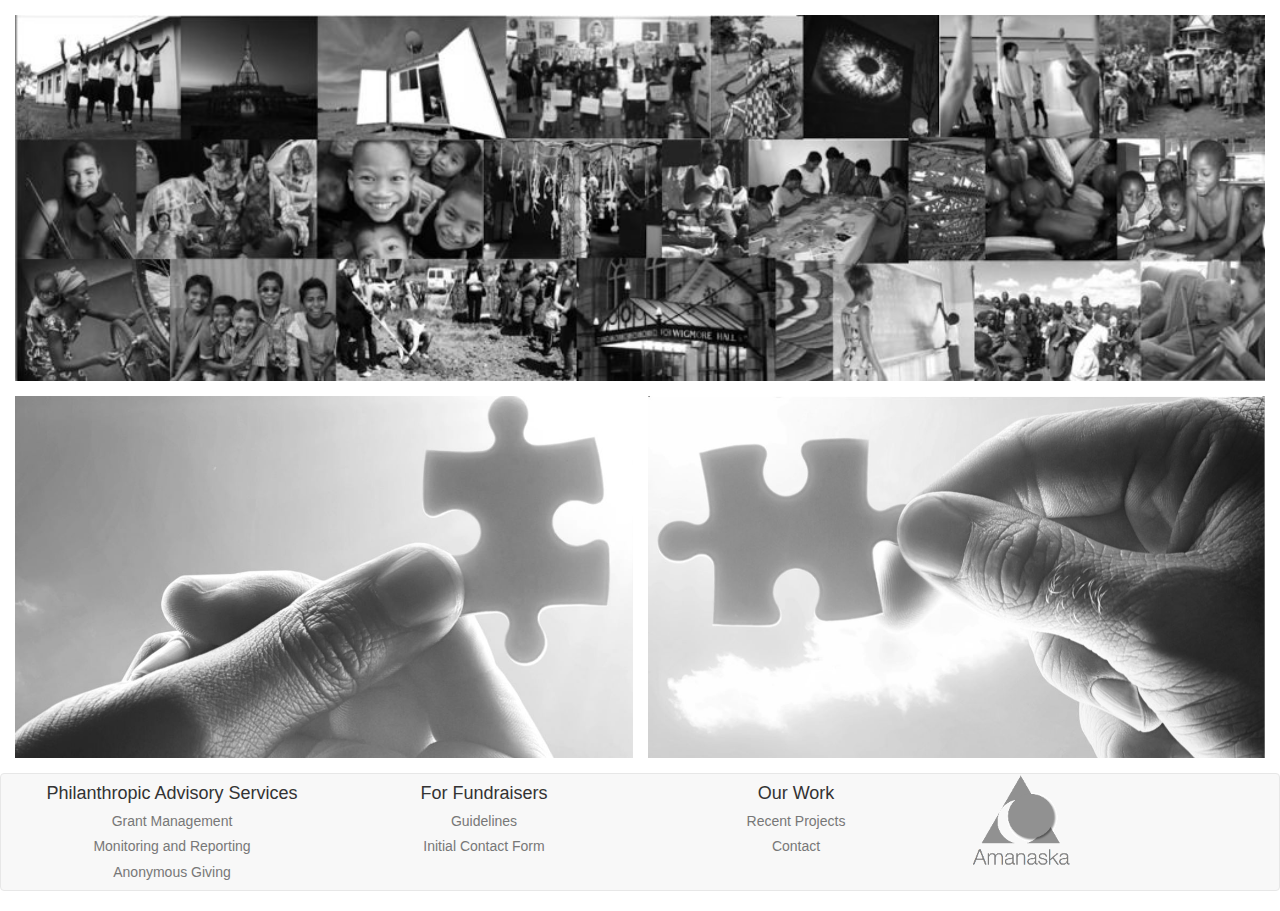
<file: index.html>
<!DOCTYPE html>
<html lang="en">
  <head>
    <meta charset="utf-8">
    <meta http-equiv="X-UA-Compatible" content="IE=edge">
    <meta name="viewport" content="width=device-width, initial-scale=1">
    <!-- The above 3 meta tags *must* come first in the head; any other head content must come *after* these tags -->
    <title>Amanaska</title>

    <!-- Bootstrap -->
    <link href="css/bootstrap.min.css" rel="stylesheet">

    <!-- Amanaska-->
    <link href="css/amanaska.css" rel="stylesheet">

    <!-- HTML5 shim and Respond.js for IE8 support of HTML5 elements and media queries -->
    <!-- WARNING: Respond.js doesn't work if you view the page via file:// -->
    <!--[if lt IE 9]>
      <script src="https://oss.maxcdn.com/html5shiv/3.7.2/html5shiv.min.js"></script>
      <script src="https://oss.maxcdn.com/respond/1.4.2/respond.min.js"></script>
    <![endif]-->
  </head>
  <body>

    <!-- page contents -->
    <div class="container-fluid">
      <!-- top row -->
      <div class="row">
        <!-- past projects image -->
        <div class="col-md-12">
          <div class="past-projects-wrapper">
            <a href="past-projects.html">
              <div class="past-projects-block">
              </div>
            </a>
          </div>
        </div>
      </div>

      <!-- bottom row -->
      <div class="row">
        <!-- funder image -->
        <div class="col-md-6 fill-right">
          <div class="fund-row-wrapper">
            <a href="funders.html">
              <div class="funder-block">
              </div>
            </a>
          </div>
        </div>
        <!-- fundraiser image -->
        <div class="col-md-6 fill-left">
          <div class="fund-row-wrapper">
            <a href="fundraisers.html">
              <div class="fund-receiver-block">
              </div>
            </a>
          </div>
        </div>
      </div>
    </div>

    <nav class="navbar navbar-default navbar-bottom">
      <div class="container-fluid">
        <div class="col-md-3">
          <p class="h4 text-center">Philanthropic Advisory Services</p>
          <p class="h5 text-center"><a href="funders.html#grant_management" class="navbar-link">Grant Management</a></p>
          <p class="h5 text-center"><a href="funders.html#monitoring_reporting" class="navbar-link">Monitoring and Reporting</a></p>
          <p class="h5 text-center"><a href="funders.html#anonymous_giving" class="navbar-link">Anonymous Giving</a></p>
        </div>
        <div class="col-md-3">
          <p class="h4 text-center">For Fundraisers</p>
          <p class="h5 text-center"><a href="fundraisers.html#guidelines" class="navbar-link">Guidelines</a></p>
          <p class="h5 text-center"><a href="https://docs.google.com/a/amanaska.org/forms/d/1EvOXTfWurTvC6Z0MPoLSiSUg1_WMG8jgDQChXH9oP-c" class="navbar-link">Initial Contact Form</a></p>
        </div>
        <div class="col-md-3">
          <p class="h4 text-center">Our Work</p>
          <p class="h5 text-center"><a href="past-projects.html" class="navbar-link">Recent Projects</p>
          <p class="h5 text-center"><a href="#pp1" class="navbar-link" onclick="javascript: alert('not implemented yet'); return false;">Contact</p>
        </div>
        <div class="col-md-3">
          <a href="/index.html">
            <img src="img/logo-transparent-110x96.png" class="img-responsive" />
          </a>
        </div>
      </div>
    </nav>

    <div id="preload">
      <img src="../img/past-projects-bw.jpg" width="1" height="1" alt="Hidden Image" />
      <img src="../img/past-projects.jpg" width="1" height="1" alt="Hidden Image" />
      <img src="../img/fundraisers-bw.jpg" width="1" height="1" alt="Hidden Image" />
      <img src="../img/fundraisers.jpg" width="1" height="1" alt="Hidden Image" />
      <img src="../img/funders-bw.jpg" width="1" height="1" alt="Hidden Image" />
      <img src="../img/funders.jpg" width="1" height="1" alt="Hidden Image" />
    </div>

    <!-- jQuery (necessary for Bootstrap's JavaScript plugins) -->
    <script src="https://ajax.googleapis.com/ajax/libs/jquery/1.11.3/jquery.min.js"></script>
    <!-- Include all compiled plugins (below), or include individual files as needed -->
    <script src="js/bootstrap.min.js"></script>
  </body>
</html>
</file>
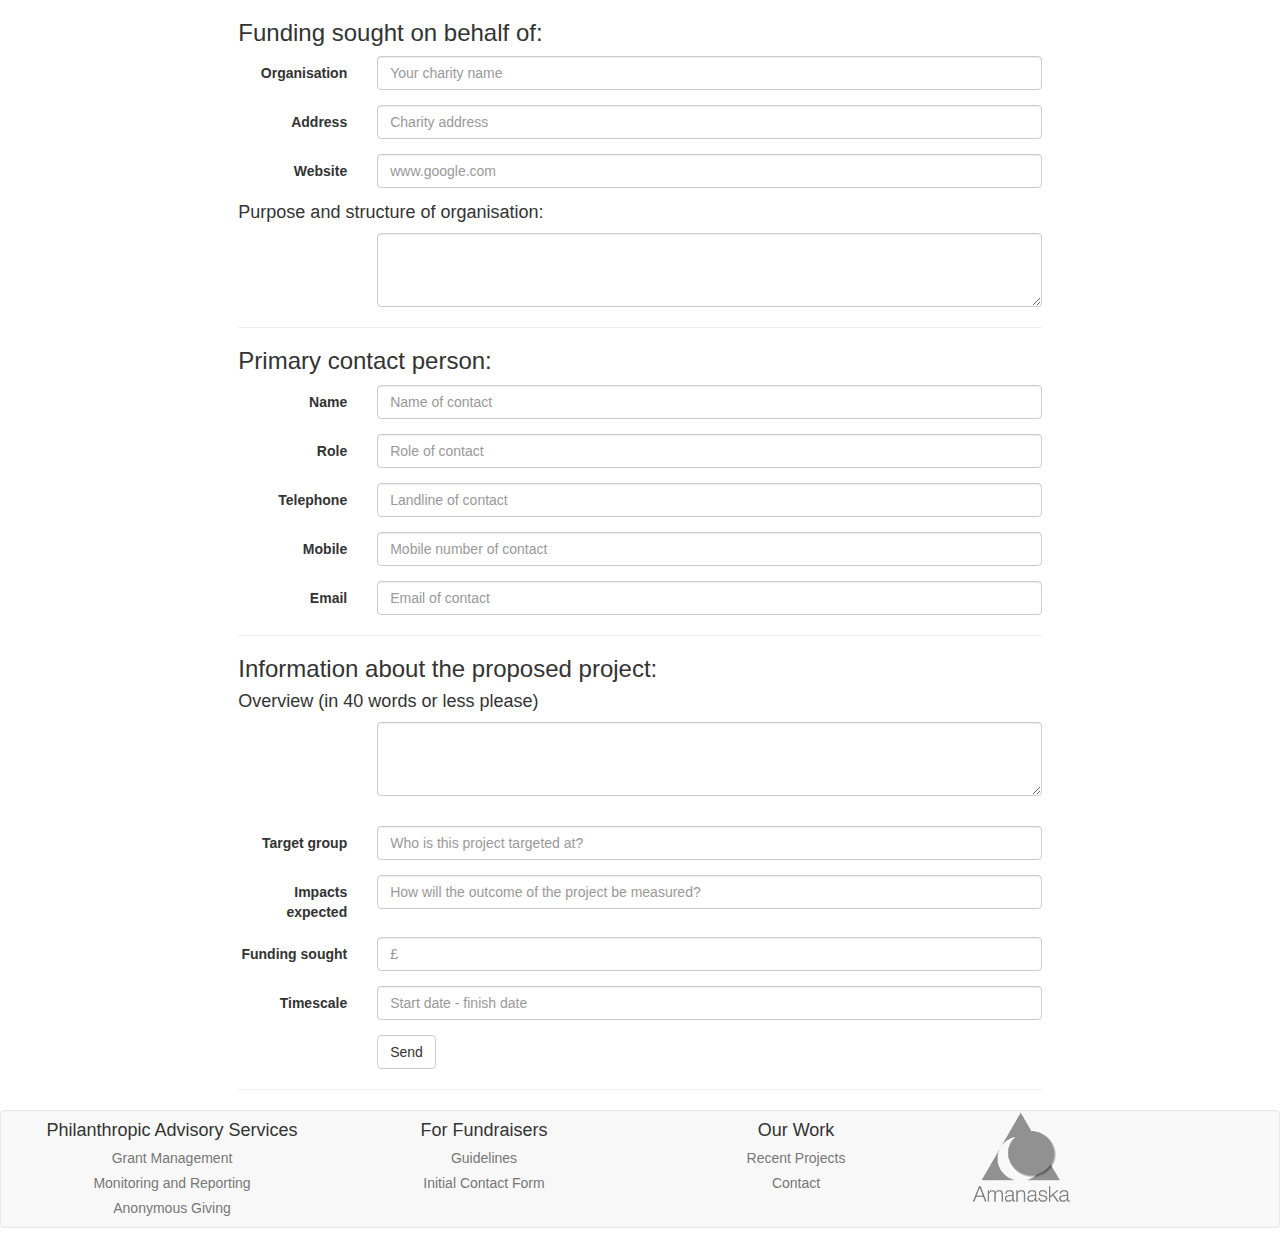
<file: contact.html>
<!DOCTYPE html>
<html lang="en">
  <head>
    <meta charset="utf-8">
    <meta http-equiv="X-UA-Compatible" content="IE=edge">
    <meta name="viewport" content="width=device-width, initial-scale=1">
    <!-- The above 3 meta tags *must* come first in the head; any other head content must come *after* these tags -->
    <title>Fundraiser Inquiring</title>
    <!-- Bootstrap -->
    <link href="css/bootstrap.min.css" rel="stylesheet">
    <!-- Amanaska-->
    <link href="css/amanaska.css" rel="stylesheet">
    <!-- HTML5 shim and Respond.js for IE8 support of HTML5 elements and media queries -->
    <!-- WARNING: Respond.js doesn't work if you view the page via file:// -->
    <!--[if lt IE 9]>
    <script src="https://oss.maxcdn.com/html5shiv/3.7.2/html5shiv.min.js"></script>
    <script src="https://oss.maxcdn.com/respond/1.4.2/respond.min.js"></script>
    <![endif]-->
  </head>
  <body>
    <!-- page contents -->
    <div class="container-fluid">
      <div class="col-sm-8 col-sm-offset-2">
      <form id="contactForm" class="form-horizontal">
        <h3>Funding sought on behalf of:</h3>
        <div class="form-group">
          <label for="inputName" class="col-sm-2 control-label">Organisation</label>
          <div class="col-sm-10">
            <input type="text" class="form-control" name="organisation" id="inputName" placeholder="Your charity name">
          </div>
        </div>
        <div class="form-group">
          <label for="inputAddress" class="col-sm-2 control-label">Address</label>
          <div class="col-sm-10">
            <input type="text" class="form-control" name="address" id="inputAddress" placeholder="Charity address">
          </div>
        </div>
        <div class="form-group">
          <label for="inputWebsite" class="col-sm-2 control-label">Website</label>
          <div class="col-sm-10">
            <input type="text" class="form-control" name="website" id="inputWebsite" placeholder="www.google.com">
          </div>
        </div>
        <h4>Purpose and structure of organisation:</h4>
        <div class="row">
          <div class="col-sm-10 col-sm-offset-2">
            <textarea class="form-control" name="aboutorganisation" rows="3"></textarea>
          </div>
        </div>
        <hr />
        <h3>Primary contact person:</h3>
        <div class="form-group">
          <label for="inputPersonName" class="col-sm-2 control-label">Name</label>
          <div class="col-sm-10">
            <input type="text" class="form-control" name="name" id="inputPersonName" placeholder="Name of contact">
          </div>
        </div>
        <div class="form-group">
          <label for="inputPersonRole" class="col-sm-2 control-label">Role</label>
          <div class="col-sm-10">
            <input type="text" class="form-control" name="role" id="inputPersonRole" placeholder="Role of contact">
          </div>
        </div>
        <div class="form-group">
          <label for="inputPersonTelephone" class="col-sm-2 control-label">Telephone</label>
          <div class="col-sm-10">
            <input type="tel" class="form-control" name="telephone" id="inputPersonTelephone" placeholder="Landline of contact">
          </div>
        </div>
        <div class="form-group">
          <label for="inputPersonMobile" class="col-sm-2 control-label">Mobile</label>
          <div class="col-sm-10">
            <input type="tel" class="form-control" name="mobile" id="inputPersonMobile" placeholder="Mobile number of contact">
          </div>
        </div>
        <div class="form-group">
          <label for="inputPersonEmail" class="col-sm-2 control-label">Email</label>
          <div class="col-sm-10">
            <input type="email" class="form-control" name="email" id="inputPersonEmail" placeholder="Email of contact">
          </div>
        </div>
        <hr />
        <h3>Information about the proposed project:</h3>
        <h4>Overview (in 40 words or less please)</h4>
        <div class="row">
          <div class="col-sm-10 col-sm-offset-2">
            <textarea class="form-control" rows="3" name="projectoverview" style="margin-bottom: 30px"></textarea>
          </div>
        </div>
        <!-- <textarea class="form-control" rows="3"  style="margin-bottom: 15px"></textarea> -->
        <div class="form-group">
          <label for="projectTargetGroup" class="col-sm-2 control-label">Target group</label>
          <div class="col-sm-10">
            <input type="text" class="form-control" name="targetgroup" id="projectTargetGroup" placeholder="Who is this project targeted at?">
          </div>
        </div>
        <div class="form-group">
          <label for="projectImpactsExpected" class="col-sm-2 control-label"> Impacts expected</label>
          <div class="col-sm-10">
            <input type="text" class="form-control" name="impacts" id="projectImpactsExpected" placeholder="How will the outcome of the project be measured?">
          </div>
        </div>
        <div class="form-group">
          <label for="projectFundingAmount" class="col-sm-2 control-label"> Funding sought</label>
          <div class="col-sm-10">
            <input type="number" class="form-control" name="amount" id="projectFundingAmount" placeholder="£">
          </div>
        </div>
        <div class="form-group">
          <label for="projectTimescape" class="col-sm-2 control-label">Timescale</label>
          <div class="col-sm-10">
            <input type="text" class="form-control" name="timescale" id="projectTimescape" placeholder="Start date - finish date">
          </div>
        </div>
        <div class="form-group">
          <div class="col-sm-offset-2 col-sm-10">
            <button type="submit" id="contactButton" class="btn btn-default">Send</button>
          </div>
        </div>
        <hr />
      </form>
      </div>
    </div>
    <nav class="navbar navbar-default navbar-bottom">
      <div class="container-fluid">
        <div class="col-md-3">
          <p class="h4 text-center">Philanthropic Advisory Services</p>
          <p class="h5 text-center"><a href="funders.html#grant_management" class="navbar-link">Grant Management</a></p>
          <p class="h5 text-center"><a href="funders.html#monitoring_reporting" class="navbar-link">Monitoring and Reporting</a></p>
          <p class="h5 text-center"><a href="funders.html#anonymous_giving" class="navbar-link">Anonymous Giving</a></p>
        </div>
        <div class="col-md-3">
          <p class="h4 text-center">For Fundraisers</p>
          <p class="h5 text-center"><a href="fundraisers.html#guidelines" class="navbar-link">Guidelines</a></p>
          <p class="h5 text-center"><a href="https://docs.google.com/a/amanaska.org/forms/d/1EvOXTfWurTvC6Z0MPoLSiSUg1_WMG8jgDQChXH9oP-c" class="navbar-link">Initial Contact Form</a></p>
        </div>
        <div class="col-md-3">
          <p class="h4 text-center">Our Work</p>
          <p class="h5 text-center"><a href="past-projects.html" class="navbar-link">Recent Projects</p>
          <p class="h5 text-center"><a href="#pp1" class="navbar-link" onclick="javascript: alert('not implemented yet'); return false;">Contact</p>
        </div>
        <div class="col-md-3">
          <a href="/index.html">
            <img src="img/logo-transparent-110x96.png" class="img-responsive" />
          </a>
        </div>
      </div>
    </nav>

    <!-- Modals -->
    <div class="modal fade" id="successModal" tabindex="-1" role="dialog" aria-labelledby="myModalLabel">
      <div class="modal-dialog" role="document">
        <div class="modal-content">
          <div class="modal-header">
            <button type="button" class="close" data-dismiss="modal" aria-label="Close"><span aria-hidden="true">&times;</span></button>
            <h4 class="modal-title" id="myModalLabel">Thank you.</h4>
          </div>
          <div class="modal-body">
            Your details have been sent to us. We'll now take a look at your application and get back to you shortly.
          </div>
          <div class="modal-footer">
            <!-- <button type="button" class="btn btn-default" data-dismiss="modal">OK</button> -->
          </div>
        </div>
      </div>
    </div>

    <div class="modal fade" id="errorModal" tabindex="-1" role="dialog" aria-labelledby="myModalLabel">
      <div class="modal-dialog" role="document">
        <div class="modal-content">
          <div class="modal-header">
            <button type="button" class="close" data-dismiss="modal" aria-label="Close"><span aria-hidden="true">&times;</span></button>
            <h4 class="modal-title" id="myModalLabel">An error occurred.</h4>
          </div>
          <div class="modal-body">
            There was an error sending your contact form. Please check the details, try again, and email
            info@amanaska if that fails.
          </div>
          <div class="modal-footer">
            <button type="button" class="btn btn-default" data-dismiss="modal">OK</button>
          </div>
        </div>
      </div>
    </div>

    <!-- jQuery (necessary for Bootstrap's JavaScript plugins) -->
    <script src="https://ajax.googleapis.com/ajax/libs/jquery/1.11.3/jquery.min.js"></script>
    <!-- Include all compiled plugins (below), or include individual files as needed -->
    <script src="js/bootstrap.min.js"></script>

    <script type="text/javascript">
      function submit_form(evt) {
        evt.preventDefault();
        var datastring = $("#contactForm").serialize();
        $.ajax({
            type: "POST",
            url: "http://amanaska.org/processform.php",
            data: datastring,
            success: function(data) {
              console.log(data);
              $('#successModal').modal({});
            },
            error: function(err) {
              console.log(err);
              $('#errorModal').modal({});
            }
        });
      }
      $("#contactButton").click(submit_form);
    </script>

  </body>
</html>
</file>
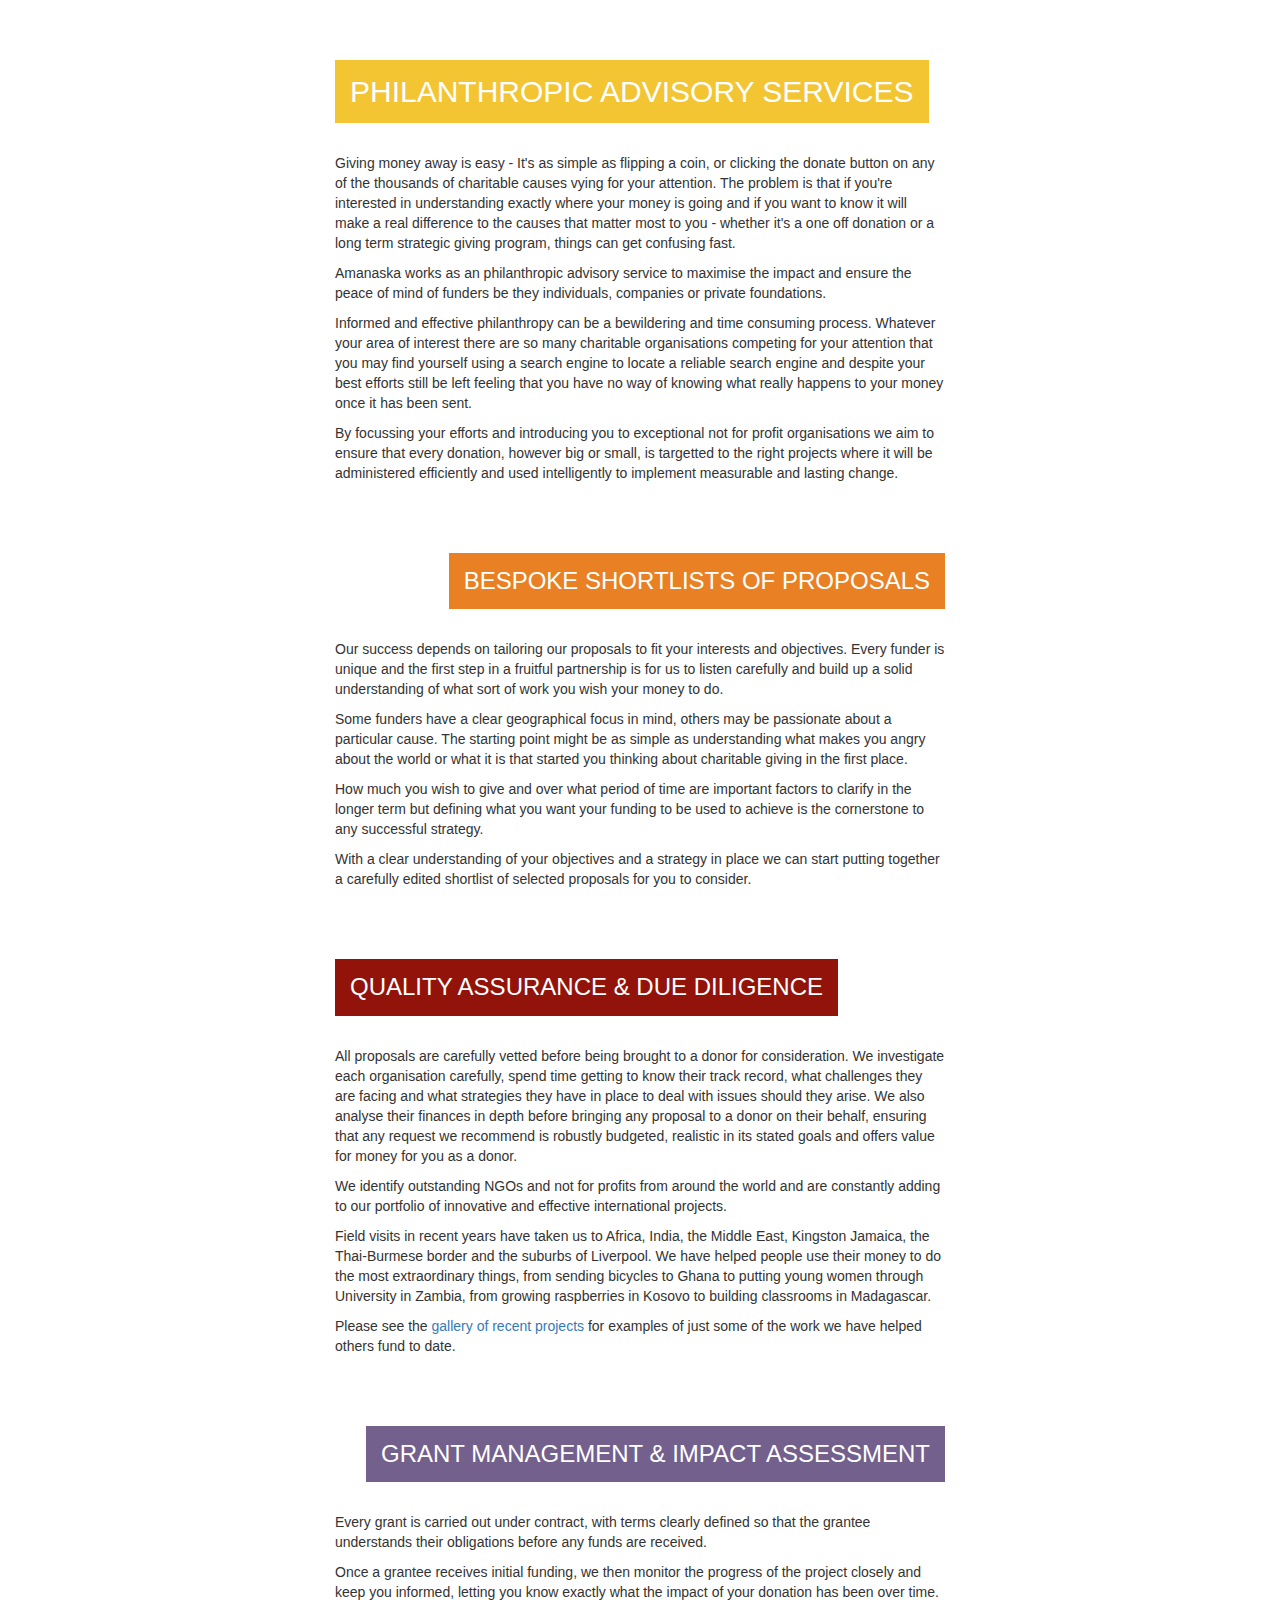
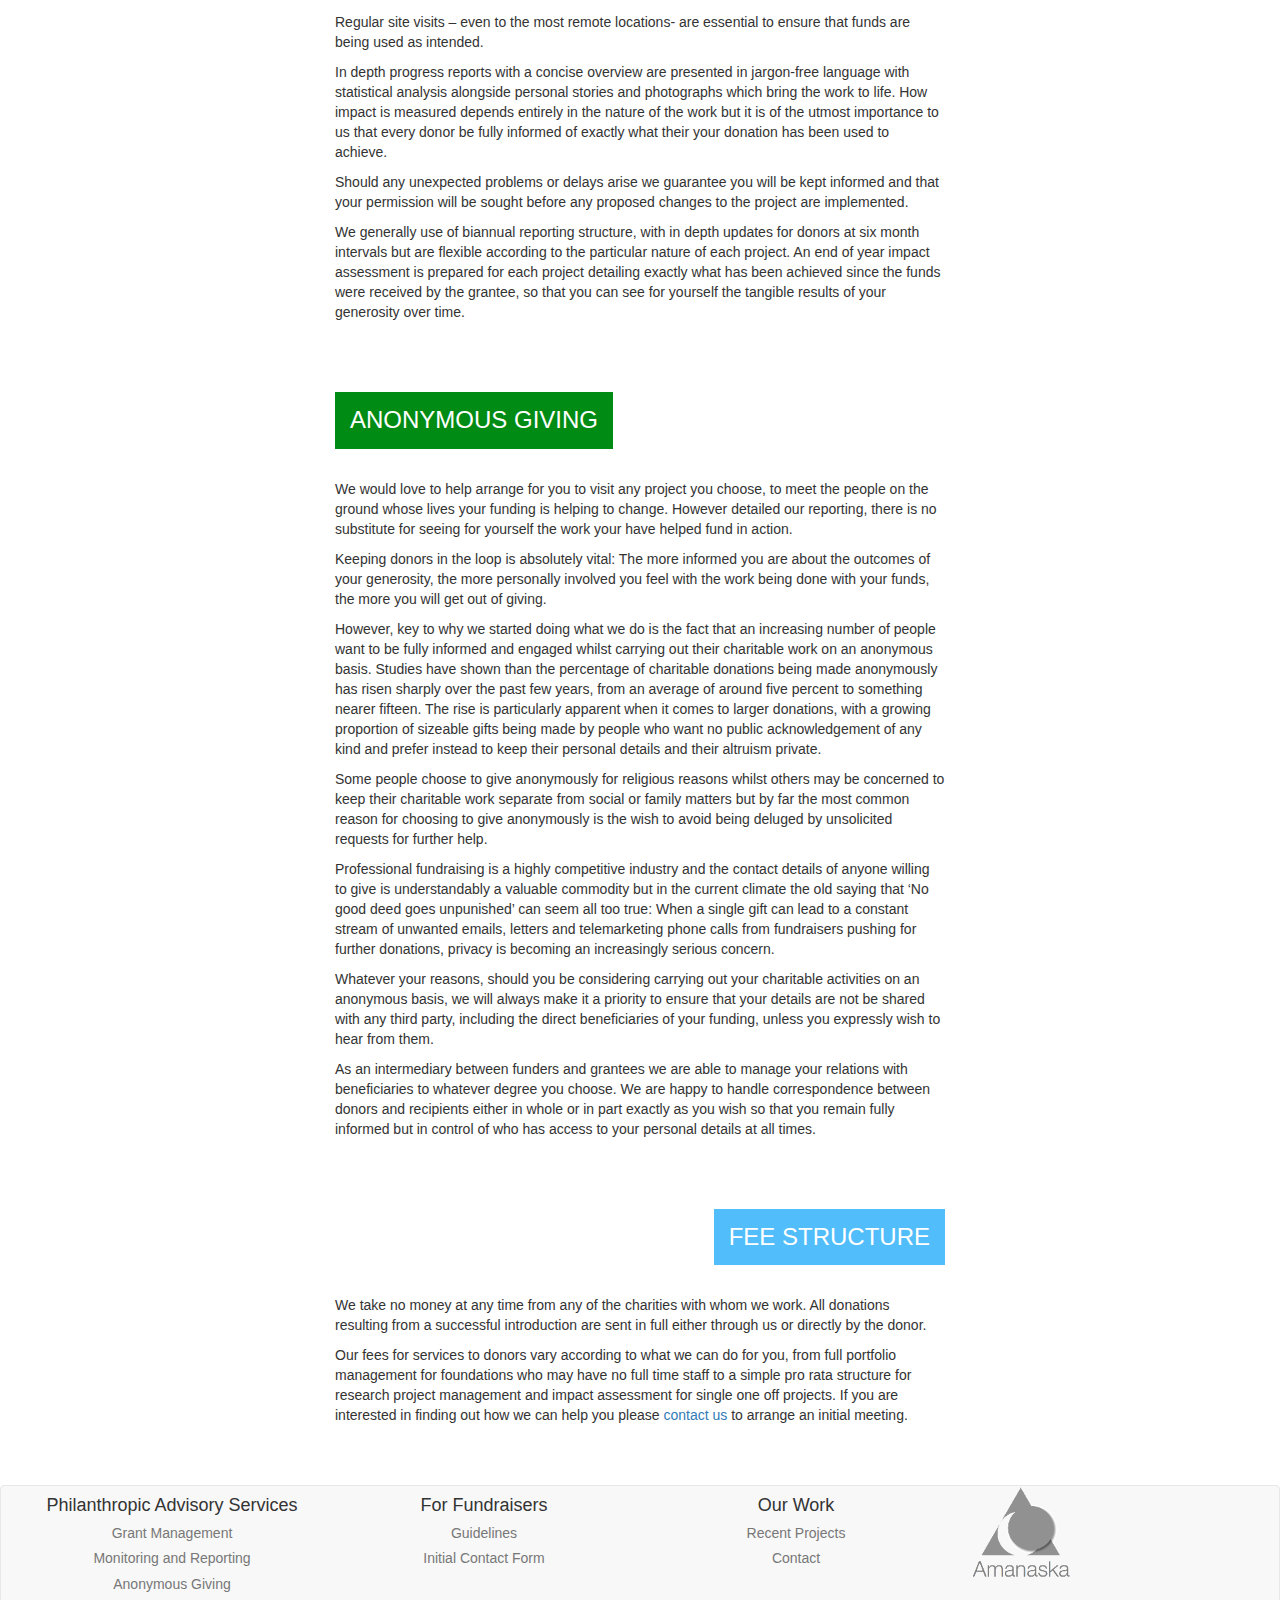
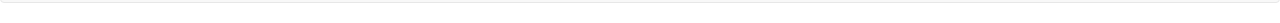
<file: funders.html>
<!DOCTYPE html>
<html lang="en">
  <head>
    <meta charset="utf-8">
    <meta http-equiv="X-UA-Compatible" content="IE=edge">
    <meta name="viewport" content="width=device-width, initial-scale=1">
    <!-- The above 3 meta tags *must* come first in the head; any other head content must come *after* these tags -->
    <title>Funders</title>

    <!-- Bootstrap -->
    <link href="css/bootstrap.min.css" rel="stylesheet">

    <!-- Amanaska-->
    <link href="css/amanaska.css" rel="stylesheet">

    <!-- HTML5 shim and Respond.js for IE8 support of HTML5 elements and media queries -->
    <!-- WARNING: Respond.js doesn't work if you view the page via file:// -->
    <!--[if lt IE 9]>
      <script src="https://oss.maxcdn.com/html5shiv/3.7.2/html5shiv.min.js"></script>
      <script src="https://oss.maxcdn.com/respond/1.4.2/respond.min.js"></script>
    <![endif]-->
  </head>
  <body>

    <!-- page contents -->
    <div class="container-fluid">
      <!-- top row -->
      <div class="row">
        <!-- past projects image -->
        <div class="col-md-6 col-md-offset-3">
          <h2 class="funders-header funders-header-yellow">Philanthropic Advisory Services</h2>

          <p>Giving money away is easy - It's as simple as flipping a coin, or clicking the donate button on any of the thousands of charitable causes vying for your attention. The problem is that if you're interested in understanding exactly where your money is going and if you want to know it will make a real difference to the causes that matter most to you  - whether it's a one off donation or a long term strategic giving program, things can get confusing fast.</p>

          <p>Amanaska works as an philanthropic advisory service to maximise the impact and ensure the peace of mind of funders be they individuals, companies or private foundations.</p>

          <p>Informed and effective philanthropy can be a bewildering and time consuming process. Whatever your area of interest there are so many charitable organisations competing for your attention that you may find yourself using a search engine to locate a reliable search engine and despite your best efforts still be left feeling that you have no way of knowing what really happens to your money once it has been sent.</p>

          <p>By focussing your efforts and introducing you to exceptional not for profit organisations we aim to ensure that every donation, however big or small, is targetted to the right projects where it will be administered efficiently and used intelligently to implement measurable and lasting change.</p>

          <h3 class="funders-header funders-header-orange funders-header-right">Bespoke Shortlists of Proposals</h3>

          <p style="clear: both">Our success depends on tailoring our proposals to fit your interests and objectives. Every funder is unique and the first step in a fruitful partnership is for us to listen carefully and build up a solid understanding of what sort of work you wish your money to do. </p>

          <p>Some funders have a clear geographical focus in mind, others may be passionate about a particular cause. The starting point might be as simple as understanding what makes you angry about the world or what it is that started you thinking about charitable giving in the first place.  </p>

          <p>How much you wish to give and over what period of time are important factors to clarify in the longer term but defining what you want your funding to be used to achieve is the cornerstone to any successful strategy. </p>

          <p>With a clear understanding of your objectives and a strategy in place we can start putting together a carefully edited shortlist of selected proposals for you to consider.</p>

          <h3 class="funders-header funders-header-red" id="monitoring_reporting">Quality Assurance &amp; Due Diligence</h3>

          <p style="clear: both">All proposals are carefully vetted before being brought to a donor for consideration. We investigate each organisation carefully, spend time getting to know their track record, what challenges they are facing and what strategies they have in place to deal with issues should they arise. We also analyse their finances in depth before bringing any proposal to a donor on their behalf, ensuring that any request we recommend is robustly budgeted, realistic in its stated goals and offers value for money for you as a donor. </p>

          <p>We identify outstanding NGOs and not for profits from around the world and are constantly adding to our portfolio of innovative and effective international projects. </p>

          <p>Field visits in recent years have taken us to Africa, India, the Middle East, Kingston Jamaica, the Thai-Burmese border and the suburbs of Liverpool.
          We have helped people use their money to do the most extraordinary things, from sending bicycles to Ghana to putting young women through University in Zambia, from growing raspberries in Kosovo to building classrooms in Madagascar. </p>

          <p>Please see the <a href="">gallery of recent projects</a> for examples of just some of the work we have helped others fund to date. </p>

          <h3 class="funders-header funders-header-purple funders-header-right" id="grant_management">Grant Management &amp; Impact Assessment</h3>

          <p style="clear: both">Every grant is carried out under contract, with terms clearly defined so that the grantee understands their obligations before any funds are received. </p>

          <p>Once a grantee receives initial funding, we then monitor the progress of the project closely and keep you informed, letting you know exactly what the impact of your donation has been over time. </p>

          <p>Regular site visits – even to the most remote locations- are essential to ensure that funds are being used as intended. </p>

          <p>In depth progress reports with a concise overview are presented in jargon-free language with statistical analysis alongside personal stories and photographs which bring the work to life.
          How impact is measured depends entirely in the nature of the work but it is of the utmost importance to us that every donor be fully informed of exactly what their your donation has been used to achieve. </p>

          <p>Should any unexpected problems or delays arise we guarantee you will be kept informed and that your permission will be sought before any proposed changes to the project are implemented. </p>

          <p>We generally use of biannual reporting structure, with in depth updates for donors at six month intervals but are flexible according to the particular nature of each project. An end of year impact assessment is prepared for each project detailing exactly what has been achieved since the funds were received by the grantee, so that you can see for yourself the tangible results of your generosity over time. </p>

          <h3 class="funders-header funders-header-green" id="anonymous_giving">Anonymous giving</h3>

          <p style="clear: both">We would love to help arrange for you to visit any project you choose, to meet the people on the ground whose lives your funding is helping to change. However detailed our reporting, there is no substitute for seeing for yourself the work your have helped fund in action. </p>

          <p>Keeping donors in the loop is absolutely vital: The more informed you are about the outcomes of your generosity, the more personally involved you feel with the work being done with your funds, the more you will get out of giving. </p>

          <p>However, key to why we started doing what we do is the fact that an increasing number of people want to be fully informed and engaged whilst carrying out their charitable work on an anonymous basis. Studies have shown than the percentage of charitable donations being made anonymously has risen sharply over the past few years, from an average of around five percent to something nearer fifteen. The rise is particularly apparent when it comes to larger donations, with a growing proportion of sizeable gifts being made by people who want no public acknowledgement of any kind and prefer instead to keep their personal details and their altruism private. </p>

          <p>Some people choose to give anonymously for religious reasons whilst others may be concerned to keep their charitable work separate from social or family matters but by far the most common reason for choosing to give anonymously  is the wish to avoid being deluged by unsolicited requests for further help. </p>

          <p>Professional fundraising is a highly competitive industry and the contact details of anyone willing to give is understandably a valuable commodity but in the current climate the old saying that ‘No good deed goes unpunished’ can seem all too true: When a single gift can lead to a constant stream of unwanted emails, letters and telemarketing  phone calls from fundraisers pushing for further donations, privacy is becoming an increasingly serious concern. </p>

          <p>Whatever your reasons, should you be considering carrying out your charitable activities on an anonymous basis, we will always make it a priority to ensure that your details are not be shared with any third party, including the direct beneficiaries of your funding, unless you expressly wish to hear from them. </p>

          <p>As an intermediary between funders and grantees we are able to manage your relations with beneficiaries to whatever degree you choose.
          We are happy to handle correspondence between donors and recipients either in whole or in part exactly as you wish so that you remain fully informed but in control of who has access to your personal details at all times. </p>

          <h3 class="funders-header funders-header-blue funders-header-right">Fee Structure</h3>

          <p style="clear: both">We take no money at any time from any of the charities with whom we work. All donations resulting from a successful introduction are sent in full either through us or directly by the donor. </p>

          <p style="margin-bottom: 60px;">Our fees for services to donors vary according to what we can do for you, from full portfolio management for foundations who may have no full time staff to a simple pro rata structure for research project management and impact assessment for single one off projects. If you are interested in finding out how we can help you please <a href="">contact us</a> to arrange an initial meeting. </p>
        </div>
      </div>
    </div>


    <nav class="navbar navbar-default navbar-bottom">
      <div class="container-fluid">
        <div class="col-md-3">
          <p class="h4 text-center">Philanthropic Advisory Services</p>
          <p class="h5 text-center"><a href="funders.html#grant_management" class="navbar-link">Grant Management</a></p>
          <p class="h5 text-center"><a href="funders.html#monitoring_reporting" class="navbar-link">Monitoring and Reporting</a></p>
          <p class="h5 text-center"><a href="funders.html#anonymous_giving" class="navbar-link">Anonymous Giving</a></p>
        </div>
        <div class="col-md-3">
          <p class="h4 text-center">For Fundraisers</p>
          <p class="h5 text-center"><a href="fundraisers.html#guidelines" class="navbar-link">Guidelines</a></p>
          <p class="h5 text-center"><a href="https://docs.google.com/a/amanaska.org/forms/d/1EvOXTfWurTvC6Z0MPoLSiSUg1_WMG8jgDQChXH9oP-c" class="navbar-link">Initial Contact Form</a></p>
        </div>
        <div class="col-md-3">
          <p class="h4 text-center">Our Work</p>
          <p class="h5 text-center"><a href="past-projects.html" class="navbar-link">Recent Projects</p>
          <p class="h5 text-center"><a href="#pp1" class="navbar-link" onclick="javascript: alert('not implemented yet'); return false;">Contact</p>
        </div>
        <div class="col-md-3">
          <a href="/index.html">
            <img src="img/logo-transparent-110x96.png" class="img-responsive" />
          </a>
        </div>
      </div>
    </nav>

    <!-- jQuery (necessary for Bootstrap's JavaScript plugins) -->
    <script src="https://ajax.googleapis.com/ajax/libs/jquery/1.11.3/jquery.min.js"></script>
    <!-- Include all compiled plugins (below), or include individual files as needed -->
    <script src="js/bootstrap.min.js"></script>
  </body>
</html>
</file>
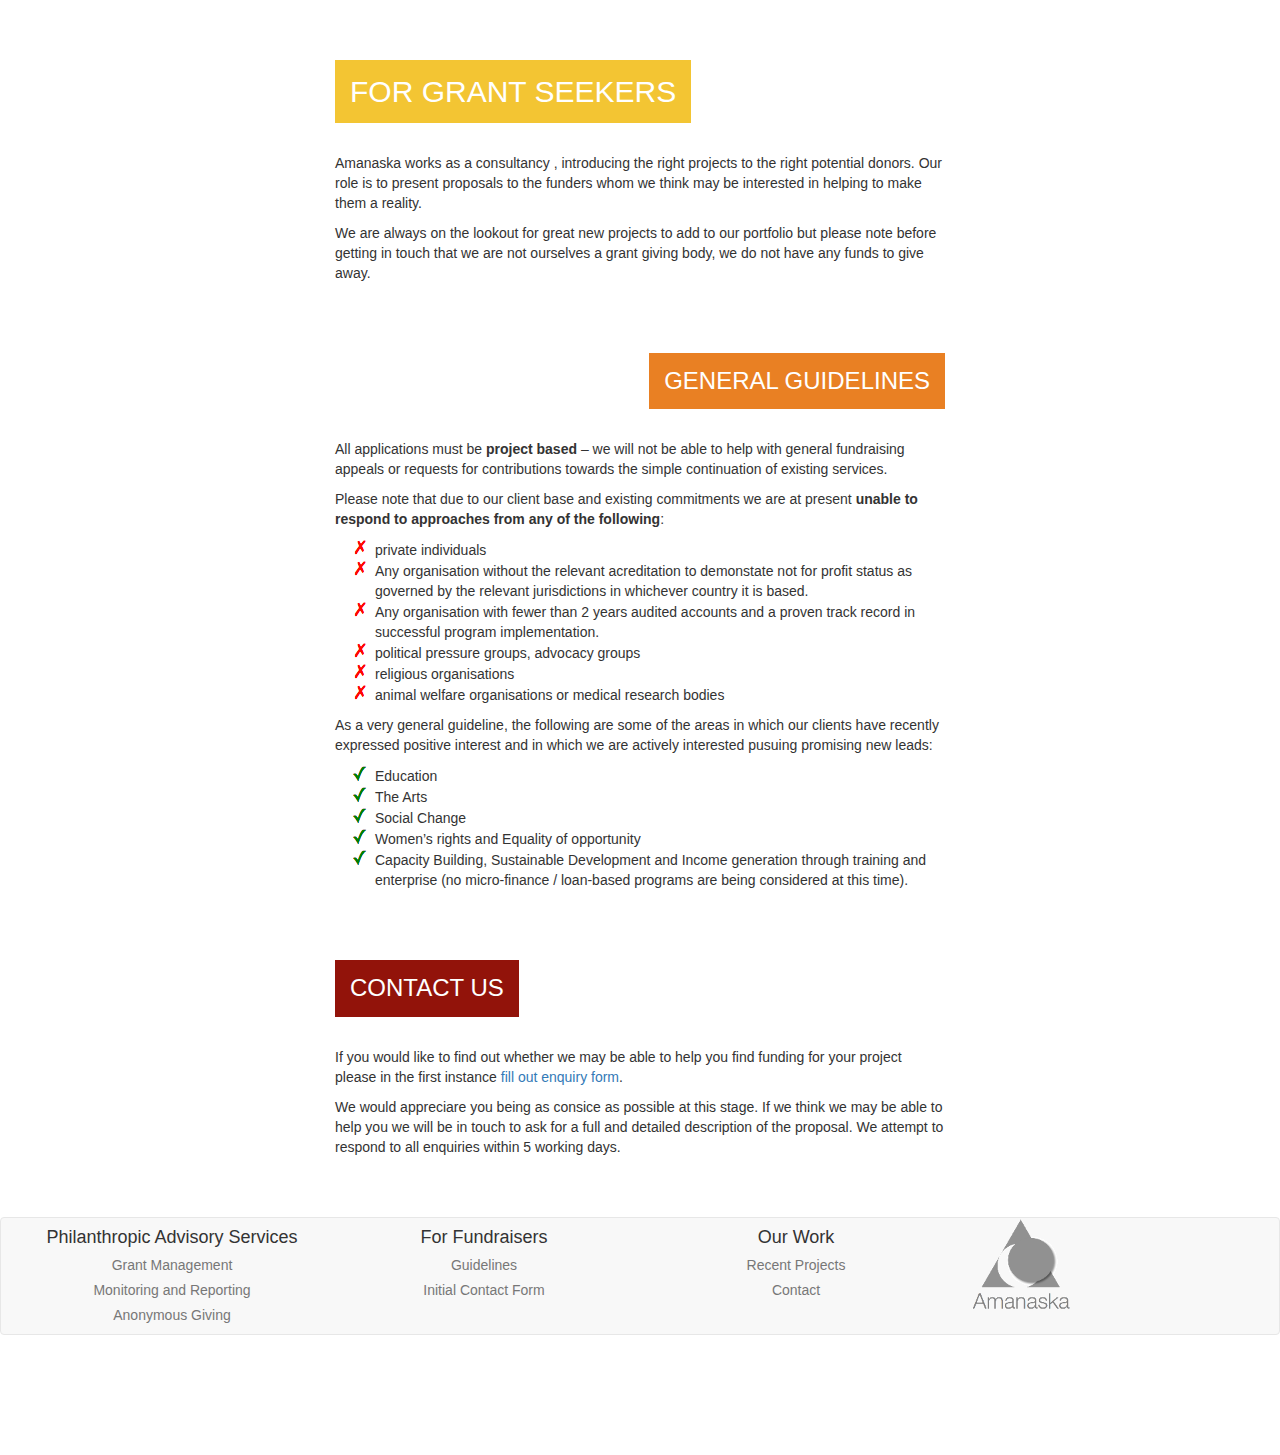
<file: fundraisers.html>
<!DOCTYPE html>
<html lang="en">
  <head>
    <meta charset="utf-8">
    <meta http-equiv="X-UA-Compatible" content="IE=edge">
    <meta name="viewport" content="width=device-width, initial-scale=1">
    <!-- The above 3 meta tags *must* come first in the head; any other head content must come *after* these tags -->
    <title>Fundraisers</title>
    <!-- Bootstrap -->
    <link href="css/bootstrap.min.css" rel="stylesheet">
    <!-- Amanaska-->
    <link href="css/amanaska.css" rel="stylesheet">
    <!-- Carousel-->
    <link href="css/carousel.css" rel="stylesheet">
    <!-- HTML5 shim and Respond.js for IE8 support of HTML5 elements and media queries -->
    <!-- WARNING: Respond.js doesn't work if you view the page via file:// -->
    <!--[if lt IE 9]>
    <script src="https://oss.maxcdn.com/html5shiv/3.7.2/html5shiv.min.js"></script>
    <script src="https://oss.maxcdn.com/respond/1.4.2/respond.min.js"></script>
    <![endif]-->
  </head>
  <body>
    <!-- page contents -->
    <div class="container-fluid">
      <!-- top row -->
      <div class="row">
        <!-- past projects image -->
        <div class="col-md-6 col-md-offset-3">
          <h2 class="funders-header funders-header-yellow">For grant seekers</h2>
          <p style="clear: both">Amanaska works as a consultancy , introducing the right projects to the right potential donors. Our role is to present proposals to the funders whom we think may be interested in helping to make them a reality.</p>
          <p>We are always on the lookout for great new projects to add to our portfolio but please note before getting in touch that we are not ourselves a grant giving body, we do not have any funds to give away.</p>
          <h3 class="funders-header funders-header-orange funders-header-right" id="guidelines">General guidelines</h3>
          <p style="clear: both">All applications must be <strong>project based</strong> – we will not be able to help with general fundraising appeals or requests for contributions towards the simple continuation of existing services.</p>
          <p>Please note that due to our client base and existing commitments we are at present <strong>unable to respond to approaches from any of the following</strong>:</p>
          <ul class="discouraged">
            <li>private individuals</li>
            <li>Any organisation without the relevant acreditation to demonstate not for profit status as governed by the relevant jurisdictions in whichever country it is based.</li>
            <li>Any organisation with fewer than 2 years audited accounts and a proven track record in successful program implementation.</li>
            <li>political pressure groups, advocacy groups</li>
            <li>religious organisations</li>
            <li>animal welfare organisations or medical research bodies</li>
          </ul>
          <p>As a very general guideline, the following are some of the areas in which our clients have recently expressed positive interest and in which we are actively interested pusuing promising new leads:</p>
          <ul class="encouraged">
            <li>Education </li>
            <li>The Arts</li>
            <li>Social Change</li>
            <li>Women’s rights and Equality of opportunity</li>
            <li>Capacity Building, Sustainable Development and Income generation through training and enterprise (no micro-finance / loan-based programs are being considered at this time).</li>
          </ul>
          <h3 class="funders-header funders-header-red">Contact us</h3>
          <p style="clear: both">If you would like to find out whether we may be able to help you find funding for your project please in the first instance <a href="https://docs.google.com/a/amanaska.org/forms/d/1EvOXTfWurTvC6Z0MPoLSiSUg1_WMG8jgDQChXH9oP-c">fill out enquiry form</a>.</p>
          <p style="margin-bottom: 60px;">We would appreciare you being as consice as possible at this stage. If we think we may be able to help you we will be in touch to ask for a full and detailed description of the proposal. We attempt to respond to all enquiries within 5 working days.</p>
        </div>
      </div>
    </div>
  </div>
  <nav class="navbar navbar-default navbar-bottom">
    <div class="container-fluid">
      <div class="col-md-3">
        <p class="h4 text-center">Philanthropic Advisory Services</p>
        <p class="h5 text-center"><a href="funders.html#grant_management" class="navbar-link">Grant Management</a></p>
        <p class="h5 text-center"><a href="funders.html#monitoring_reporting" class="navbar-link">Monitoring and Reporting</a></p>
        <p class="h5 text-center"><a href="funders.html#anonymous_giving" class="navbar-link">Anonymous Giving</a></p>
      </div>
      <div class="col-md-3">
        <p class="h4 text-center">For Fundraisers</p>
        <p class="h5 text-center"><a href="fundraisers.html#guidelines" class="navbar-link">Guidelines</a></p>
        <p class="h5 text-center"><a href="https://docs.google.com/a/amanaska.org/forms/d/1EvOXTfWurTvC6Z0MPoLSiSUg1_WMG8jgDQChXH9oP-c" class="navbar-link">Initial Contact Form</a></p>
      </div>
      <div class="col-md-3">
        <p class="h4 text-center">Our Work</p>
        <p class="h5 text-center"><a href="past-projects.html" class="navbar-link">Recent Projects</p>
        <p class="h5 text-center"><a href="#pp1" class="navbar-link" onclick="javascript: alert('not implemented yet'); return false;">Contact</p>
      </div>
      <div class="col-md-3">
        <a href="/index.html">
          <img src="img/logo-transparent-110x96.png" class="img-responsive" />
        </a>
      </div>
    </div>
  </nav>
  <!-- jQuery (necessary for Bootstrap's JavaScript plugins) -->
  <script src="https://ajax.googleapis.com/ajax/libs/jquery/1.11.3/jquery.min.js"></script>
  <!-- Include all compiled plugins (below), or include individual files as needed -->
  <script src="js/bootstrap.min.js"></script>
</body>
</html>
</file>
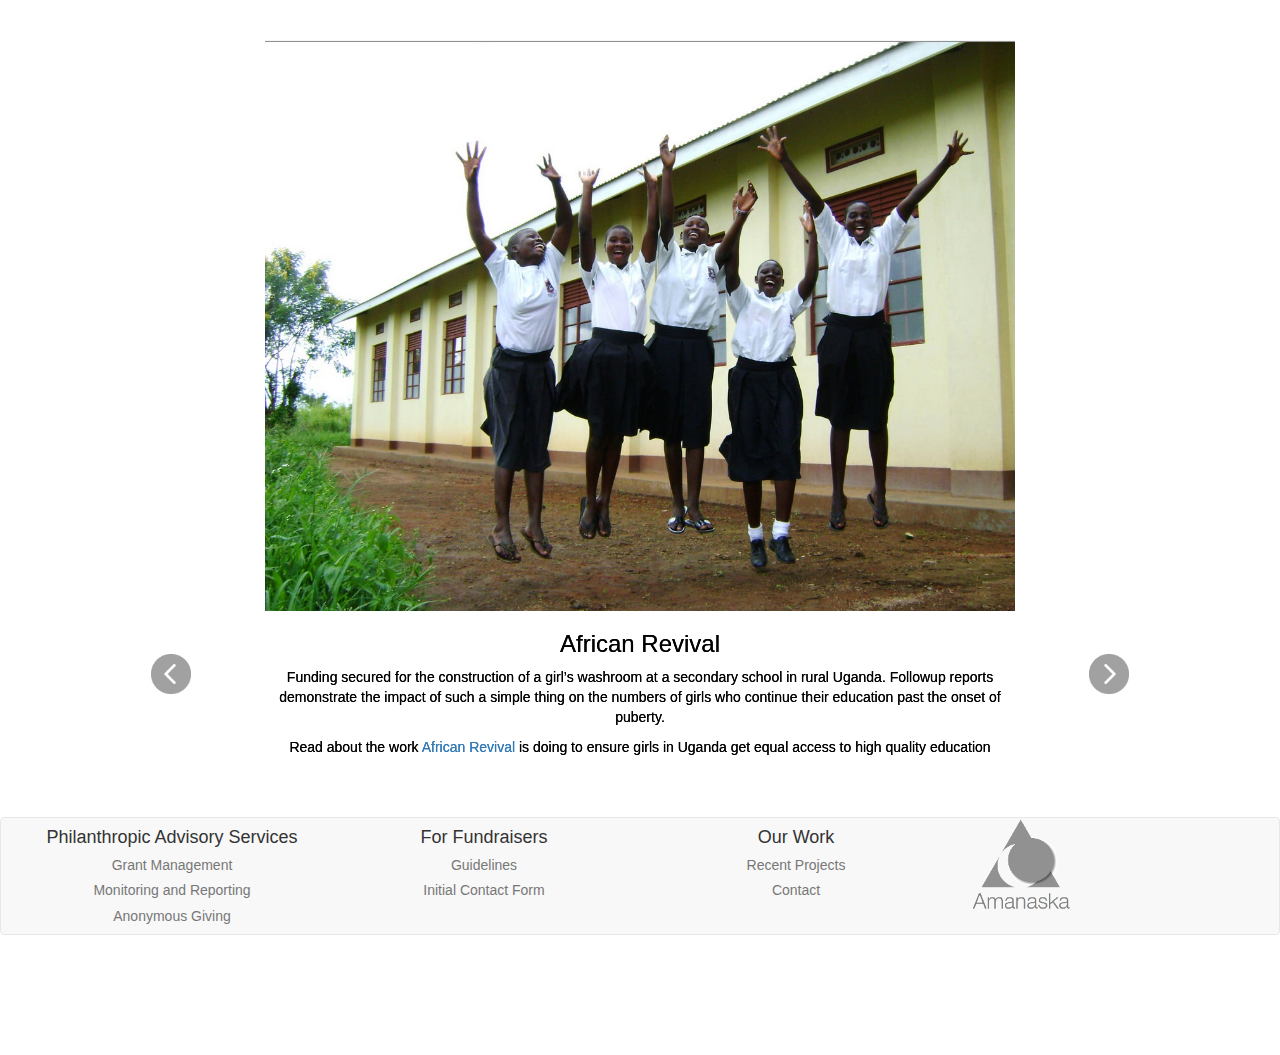
<file: past-projects.html>
<!DOCTYPE html>
<html lang="en">
  <head>
    <meta charset="utf-8">
    <meta http-equiv="X-UA-Compatible" content="IE=edge">
    <meta name="viewport" content="width=device-width, initial-scale=1">
    <!-- The above 3 meta tags *must* come first in the head; any other head content must come *after* these tags -->
    <title>Past Projects</title>
    <!-- Bootstrap -->
    <link href="css/bootstrap.min.css" rel="stylesheet">
    <!-- Amanaska-->
    <link href="css/amanaska.css" rel="stylesheet">
    <!-- Carousel-->
    <link href="css/carousel.css" rel="stylesheet">
    <!-- HTML5 shim and Respond.js for IE8 support of HTML5 elements and media queries -->
    <!-- WARNING: Respond.js doesn't work if you view the page via file:// -->
    <!--[if lt IE 9]>
    <script src="https://oss.maxcdn.com/html5shiv/3.7.2/html5shiv.min.js"></script>
    <script src="https://oss.maxcdn.com/respond/1.4.2/respond.min.js"></script>
    <![endif]-->
  </head>
  <body>
    <!-- page contents -->
    <div class="container-fluid">
      <!-- top row -->
      <div class="row">
        <!-- past projects image -->
        <div class="col-md-12">
          <div id="carousel-example-generic" class="carousel slide" data-ride="carousel">
            <!-- Indicators -->
            <ol class="carousel-indicators">
              <li data-target="#carousel-example-generic" data-slide-to="0" class="active"></li>
              <li data-target="#carousel-example-generic" data-slide-to="1"></li>
              <li data-target="#carousel-example-generic" data-slide-to="2"></li>
            </ol>
            <!-- Wrapper for slides -->
            <div class="carousel-inner" role="listbox">
              <div class="item active">
                <img src="img/past_projects/1.jpeg" class="img-responsive">
                <div class="carousel-caption">
                  <h3>African Revival</h3>
                  <p>Funding secured for the construction of a girl’s washroom at a secondary school in rural Uganda. Followup reports demonstrate the impact of such a simple thing on the numbers of girls who continue their education past the onset of puberty.</p>
                  <p>Read about the work <a href="http://africanrevival.org/what-we-do/uganda/education/girls-education">African Revival</a> is doing to ensure girls in Uganda get equal access to high quality education</p>
                </div>
              </div>
              <div class="item">
                <img src="img/past_projects/2.jpeg" class="img-responsive">
                <div class="carousel-caption">
                  <h3>Stitch Sainte Luce</h3>
                  <p>Project development funding agreed towards <a style="white-space: nowrap;" href="http://www.stitchsainteluce.org">Stitch Sainte Luce</a>, an embroidery based sustainable income generation project for women in rural Madagascar. </p>
                </div>
              </div>
              <div class="item">
                <img src="img/past_projects/3.jpeg" class="img-responsive">
                <div class="carousel-caption">
                  <h3>Re-Cycle</h3>
                  <p><a href="http://www.re-cycle.org/">Re-Cycle</a> is a UK based charity which collects refurbishes and transports unwanted bicycles to the places where they are most needed. Grants secured for two shipments full of refurbished bicycles, parts and tools. </p>
                </div>
              </div>
              <div class="item">
                <img src="img/past_projects/4.jpeg" class="img-responsive">
                <div class="carousel-caption">
                  <h3>SameSky: The Otherworld project</h3>
                  <p>Multi-year grant secured for <a href="http://www.samesky.co.uk/events/otherworld">The Otherworld</a> project, a unique interactive touring theatre and play experience designed for children with complex additional needs. Currently touring in Sussex.</p>
                </div>
              </div>
              <div class="item">
                <img src="img/past_projects/5.jpeg" class="img-responsive">
                <div class="carousel-caption">
                  <h3>Health Poverty Action</h3>
                  <p>Contributions secured towards <a href="http://www.healthpovertyaction.org/on-the-ground/africa/sierra-leone/improving-maternal-health/">an ongoing program to improve Maternal Health</a> in northern Bombabli, a rural area of in Sierra Leone which has some of the highest infant and maternal mortality rates in the country.</p>
                </div>
              </div>
              <div class="item">
                <img src="img/past_projects/6.jpeg" class="img-responsive">
                <div class="carousel-caption">
                  <h3>Project pencil case, Ethiopia</h3>
                  <p><a href="http://projectpencilcase.org/">Project Pencil Case</a> is a Small NGO in Addis Abbaba. Initially granted funds to help provide basic school equipment for students in Addis Ababa and now receiving ongoing support towards their work with vocational training for young women.</p>
                </div>
              </div>
              <div class="item">
                <img src="img/past_projects/7.jpeg" class="img-responsive" />
                <div class="carousel-caption">
                  <h3>Lovin' Spoonfuls</h3>
                  <p>Lovin’ spoonfuls,  based in Boston Masschusetts, rescues healthy fresh food that would otherwise be discarded and delivers it to community organisations and resources where it can have the greatest impact, feeding the people who need it.</p>
                  <p>They were awarded a grant from one of our funders towards the purchase of their new distribution van.</p>
                </div>
              </div>
            </div>
            <!-- Controls -->
            <a class="left carousel-control" href="#carousel-example-generic" data-slide="prev">
              <img class="carousel-button" src="img/carousel-left-button.png" />
            </a>
            <a class="right carousel-control" href="#carousel-example-generic" role="button" data-slide="next">
              <img class="carousel-button"  src="img/carousel-right-button.png" />
            </a>
          </div>
        </div>
      </div>
    </div>
    <nav class="navbar navbar-default navbar-bottom">
      <div class="container-fluid">
        <div class="col-md-3">
          <p class="h4 text-center">Philanthropic Advisory Services</p>
          <p class="h5 text-center"><a href="funders.html#grant_management" class="navbar-link">Grant Management</a></p>
          <p class="h5 text-center"><a href="funders.html#monitoring_reporting" class="navbar-link">Monitoring and Reporting</a></p>
          <p class="h5 text-center"><a href="funders.html#anonymous_giving" class="navbar-link">Anonymous Giving</a></p>
        </div>
        <div class="col-md-3">
          <p class="h4 text-center">For Fundraisers</p>
          <p class="h5 text-center"><a href="fundraisers.html#guidelines" class="navbar-link">Guidelines</a></p>
          <p class="h5 text-center"><a href="https://docs.google.com/a/amanaska.org/forms/d/1EvOXTfWurTvC6Z0MPoLSiSUg1_WMG8jgDQChXH9oP-c" class="navbar-link">Initial Contact Form</a></p>
        </div>
        <div class="col-md-3">
          <p class="h4 text-center">Our Work</p>
          <p class="h5 text-center"><a href="past-projects.html" class="navbar-link">Recent Projects</p>
          <p class="h5 text-center"><a href="#pp1" class="navbar-link" onclick="javascript: alert('not implemented yet'); return false;">Contact</p>
        </div>
        <div class="col-md-3">
          <a href="/index.html">
            <img src="img/logo-transparent-110x96.png" class="img-responsive" />
          </a>
        </div>
      </div>
    </nav>
    <!-- jQuery (necessary for Bootstrap's JavaScript plugins) -->
    <script src="https://ajax.googleapis.com/ajax/libs/jquery/1.11.3/jquery.min.js"></script>
    <!-- Include all compiled plugins (below), or include individual files as needed -->
    <script src="js/bootstrap.min.js"></script>
  </body>
</html>
</file>
<file: css/amanaska.css>
body {
   font-family: "HelveticaNeue-Light", "Helvetica Neue Light", "Helvetica Neue", Helvetica, Arial, "Lucida Grande", sans-serif;
   font-weight: 300;
}

ul.discouraged {
    list-style-image: url("../img/list-element-discouraged.png");
}

ul.encouraged {
    list-style-image: url("../img/list-element-encouraged.png");
}

.past-projects-wrapper {
    position: relative;
    padding-bottom: 29.30%;
    margin-bottom: 15px;
    margin-top: 15px;
    height: 0;
    width: 100%;
}
.past-projects-block {
    position: absolute;
    top: 0;
    left: 0;
    width: 100%;
    height: 100%;
    background-image: url("../img/past-projects-bw.jpg");
    background-size: cover;
}
.past-projects-block:hover {
    background-image: url("../img/past-projects.jpg");
}

.fund-row-wrapper {
    position: relative;
    padding-bottom: 58.60%;
    margin-bottom: 15px;
    height: 0;
    width: 100%;
}
.fund-receiver-block {
    position: absolute;
    top: 0;
    left: 0;
    width: 100%;
    height: 100%;
    background-image: url("../img/fundraisers-bw.jpg");
    background-size: cover;
}
.fund-receiver-block:hover {
    background-image: url("../img/fundraisers.jpg");
}
.funder-block {
    position: absolute;
    top: 0;
    left: 0;
    width: 100%;
    height: 100%;
    background-image: url("../img/funders-bw.jpg");
    background-size: cover;
}
.funder-block:hover {
    background-image: url("../img/funders.jpg");
}

.fill-right {
  padding-right: 7.5px;
}
.fill-left {
  padding-left: 7.5px;
}

.funders-header {
    text-transform: uppercase;
    display: inline-block;
    padding: 15px;
    color: rgb(255, 255, 255);
    margin-bottom: 30px;
    margin-top: 60px;
}

.funders-header-left {
    float: left;
}

.funders-header-right {
    text-align: right;
    float: right;
}

.funders-header-yellow {
    background-color: rgb(243, 197, 51);
}

.funders-header-orange {
    background-color: rgb(233, 128, 35);
}

.funders-header-red {
    background-color: rgb(146, 19, 10);
}

.funders-header-green {
    background-color: rgb(0, 140, 20);
}

.funders-header-blue {
    background-color: rgb(81, 189, 250);
}

.funders-header-purple {
    background-color: rgb(115, 96, 140);
}

/* Style the carousel with images */
.carousel {
    padding-top: 40px;
}

#carousel-example-generic a img {
    width:  40px !important;
    height: 40px !important;
    min-width: 0px;
}

.carousel-inner .item img {
    max-width: 60%;
}

.carousel-control.left {
    right: 0%;
}

.carousel-control.left, .carousel-control.right {
    top: 80%;
    background-image: none;
    width: 25%;
}

.carousel-caption {
    position: relative;
    max-width: 60%;
    left: 20%;
    color: #000;
    text-align: center;
    text-shadow: 0 0px;
}

.carousel-caption > p {
    background: #fff !important;
}

.carousel-button {
    position: relative !important;
    vertical-align:bottom !important;
}

div#preload {
  display: none;
}
</file>
<file: css/carousel.css>
.carousel-inner > .item > img {
    margin: 0 auto;
}

.carousel img {
  top: 0;
  left: 0;
  min-width: 50%;
  height: 500px;
}

/**
 * Following needed to add navbar to the foot of the page
 */
html {
  position: relative;
  min-height: 100%;
}
body {
  /* Margin bottom by footer height */
  margin-bottom: 120px;
}
.footer {
  position: absolute;
  bottom: 0;
  width: 100%;
  /* Set the fixed height of the footer here */
  height: 120px;
  background-color: #f5f5f5;
}

.carousel-caption > p {
    background: rgb(127, 127, 127); /* Fallback */
    background: rgba(127, 127, 127, 0.5);
}
</file>
